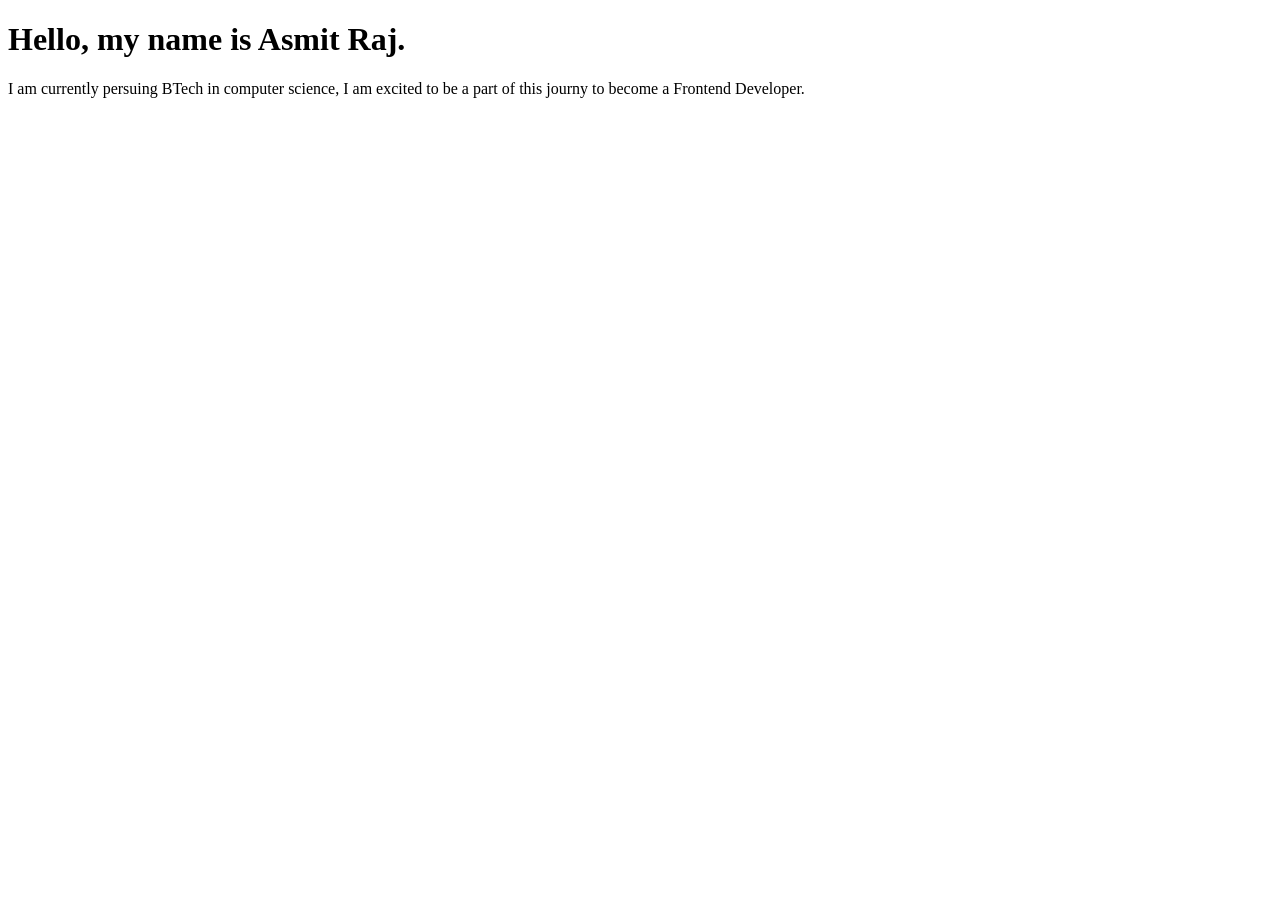
<file: index.html>
<!DOCTYPE html>
<html lang="en">
<head>
    <meta charset="UTF-8">
    <meta name="viewport" content="width=device-width, initial-scale=1.0">
    <title>INTRODUCTION</title>
</head>
<body>
   <h1>Hello, my name is Asmit Raj.</h1> 
   <p>I am currently persuing BTech in computer science, I am excited to be a part of this journy to become a Frontend Developer.</p>
</body>
</html>
</file>
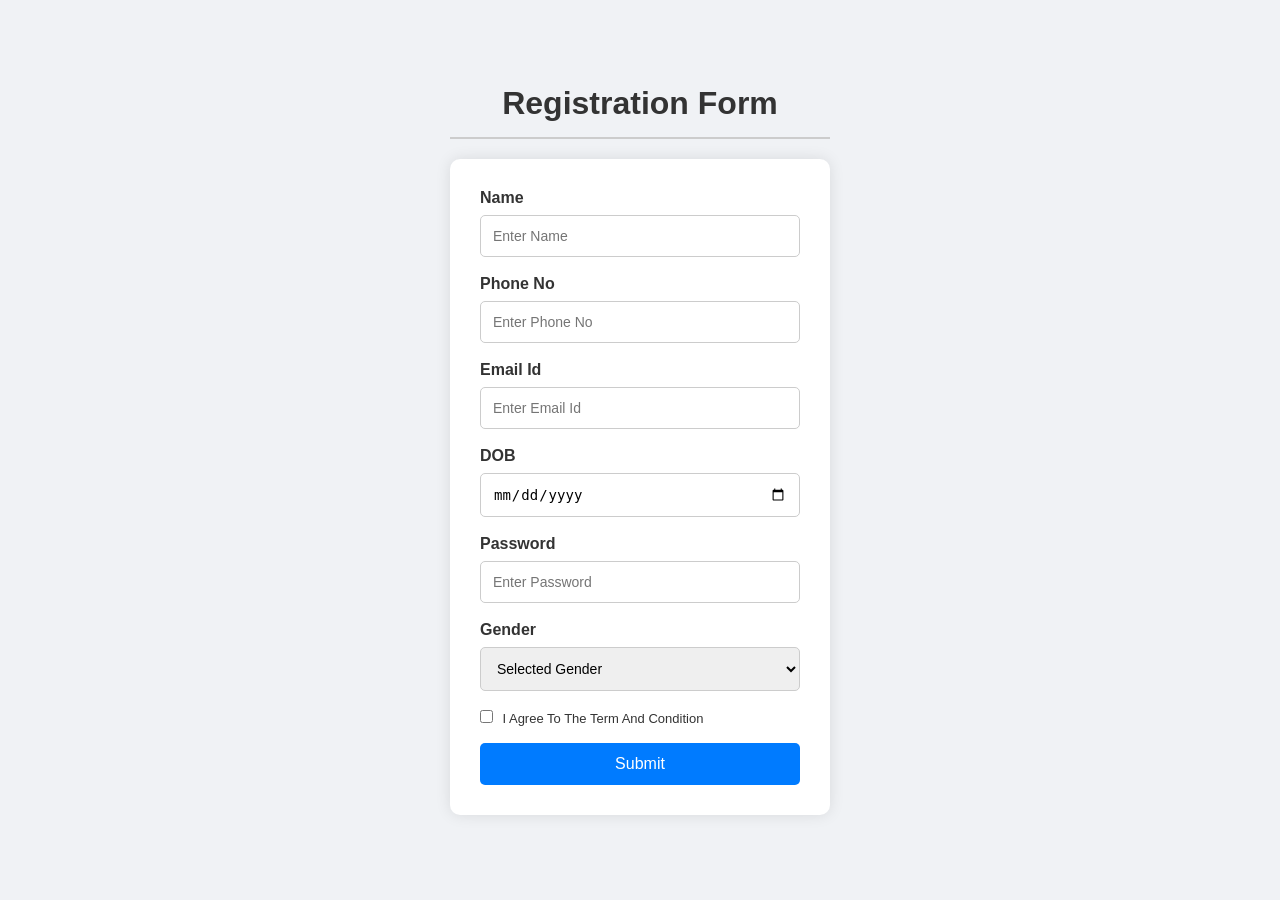
<file: Task3.html>
<!DOCTYPE html>
<html lang="en">
<head>
    <meta charset="UTF-8">
    <meta name="viewport" content="width=device-width, initial-scale=1.0">
    <title>Registration Form</title>
    <link rel="stylesheet" href="./Task3.css">
</head>
<body>
    <h1>Registration Form</h1>
    <hr>
    <form action="/submit.php">
        <div>
            <label for="name">Name</label>
            <input id="name" type="text" placeholder="Enter Name">
        </div>

        <div>
            <label for="phone no">Phone No</label>
            <input id="phone no" type="tel" placeholder="Enter Phone No">
        </div>

        <div>
            <label for="email">Email Id</label>
            <input id="email" type="email" placeholder="Enter Email Id">
        </div>

        <div>
            <label for="date">DOB</label>
            <input id="date" type="date" required>
        </div>

        <div>
            <label for="password">Password</label>
            <input id="password" type="password" placeholder="Enter Password" required>
        </div>

        <div>
            <label for="gender">Gender</label>
            <select id="gender" required>
                <option value=""disabled selected>Selected Gender</option>
                <option value="male">Male</option>
                <option value="female">Female</option>
                <option value="other">Other</option>
            </select>
        </div>



        <div>
            <input id="terms" type="checkbox" required>
            <label for="terms">I Agree To The Term And Condition</label>
            
        </div>

        <div>
            <button type="submit">Submit</button>
        </div>
    </form>
</body>
</html>
</file>
<file: Task3.css>
* {
    margin: 0;
    padding: 0;
    box-sizing: border-box;
}
body {
    font-family: Arial, sans-serif;
    background-color: #f0f2f5;
    min-height: 100vh;
    display: flex;
    flex-direction: column;
    justify-content: center;
    align-items: center;
    padding: 20px;
}
h1 {
    text-align: center;
    color: #333;
    margin-bottom: 15px;
}
hr {
    width: 380px;
    margin-bottom: 20px;
    border: 1px solid #ccc;
}

form {
    background-color: white;
    width: 380px;
    padding: 30px;
    border-radius: 10px;
    box-shadow: 0 0 15px rgba(0, 0, 0, 0.1);
}
label {
    display: block;
    margin-bottom: 8px;
    color: #333;
    font-weight: bold;
}
input[type="text"],
input[type="email"],
input[type="tel"],
input[type="password"],
input[type="date"],
select {
    width: 100%;
    padding: 12px;
    margin-bottom: 18px;
    border: 1px solid #ccc;
    border-radius: 5px;
    outline: none;
    font-size: 14px;
}
input:focus,
select:focus {
    border-color: #007bff;
}
input[type="checkbox"] {
    margin-right: 5px;
    margin-bottom: 20px;
}
input[type="checkbox"] + label {
    display: inline;
    font-size: 13px;
    font-weight: normal;
}
button {
    width: 100%;
    padding: 12px;
    background-color: #007bff;
    color: white;
    border: none;
    border-radius: 5px;
    font-size: 16px;
    cursor: pointer;
}
button:hover {
    background-color: #0056b3;
}
</file>
